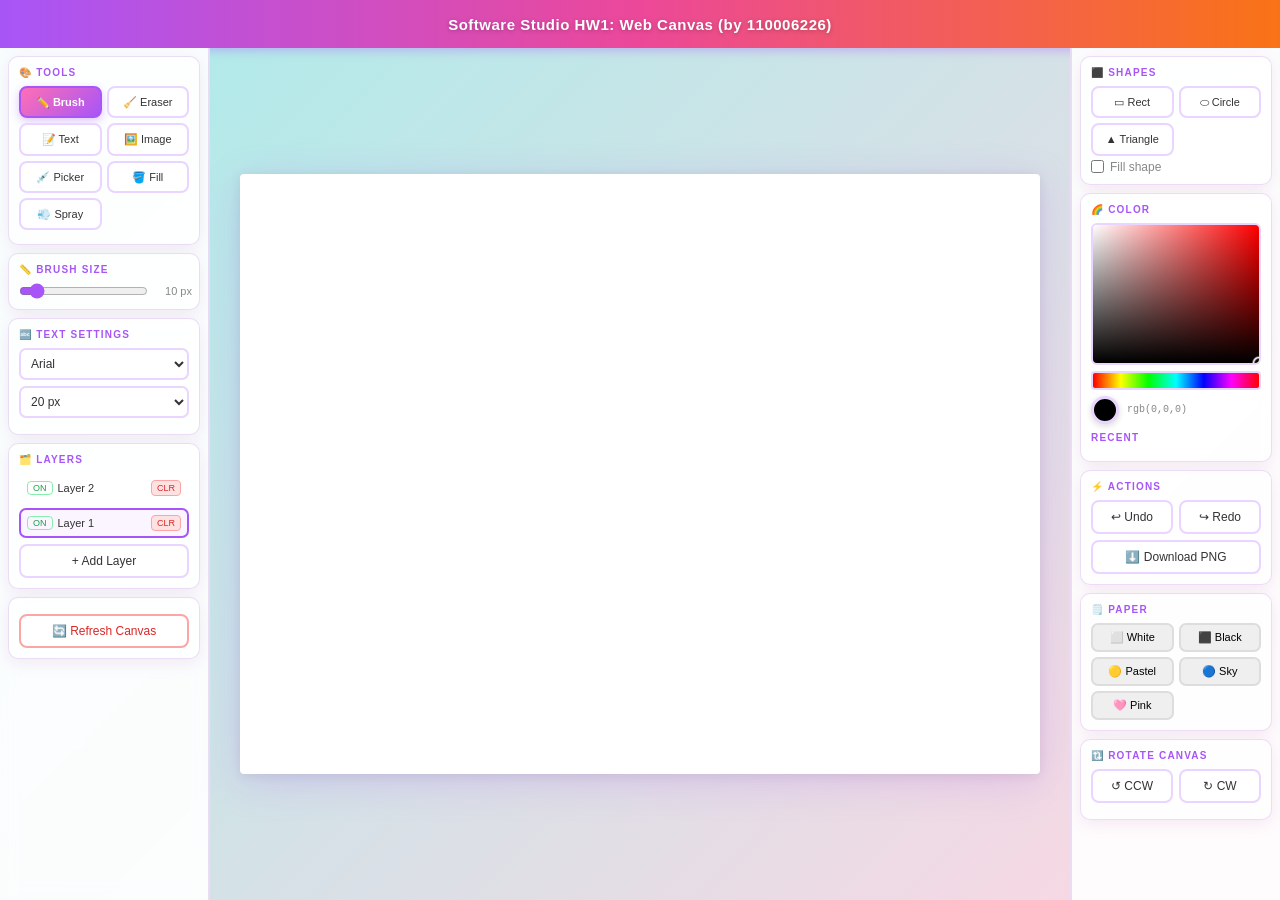
<file: index.html>
<!DOCTYPE html>
<html lang="en">
<head>
  <meta charset="UTF-8" />
  <meta name="viewport" content="width=device-width, initial-scale=1.0" />
  <title>Web Canvas – SW Studio HW1</title>
  <link rel="stylesheet" href="style.css" />
</head>
<body>

  <header id="topbar">
    <div id="topbar-title">Software Studio HW1: Web Canvas (by 110006226)</div>
  </header>

  <div id="app">

    <!-- LEFT PANEL -->
    <aside id="left-panel">

      <div class="panel-section">
        <div class="section-title">🎨 Tools</div>
        <div class="tool-grid">
          <button class="tool-btn active" data-tool="brush"      id="btn-brush">✏️ Brush</button>
          <button class="tool-btn"        data-tool="eraser"     id="btn-eraser">🧹 Eraser</button>
          <button class="tool-btn"        data-tool="text"       id="btn-text">📝 Text</button>
          <button class="tool-btn"        data-tool="image"      id="btn-image">🖼️ Image</button>
          <button class="tool-btn"        data-tool="eyedropper" id="btn-eyedropper">💉 Picker</button>
          <button class="tool-btn"        data-tool="bucket"     id="btn-bucket">🪣 Fill</button>
          <button class="tool-btn"        data-tool="spray"      id="btn-spray">💨 Spray</button>
        </div>
        <input type="file" id="image-file" accept="image/*" style="display:none" />
      </div>

      <div class="panel-section">
        <div class="section-title">📏 Brush Size</div>
        <div class="slider-row">
          <input type="range" id="brush-size" min="1" max="100" value="10" />
          <span id="size-label">10 px</span>
        </div>
      </div>

      <div class="panel-section">
        <div class="section-title">🔤 Text Settings</div>
        <select id="font-family">
          <option value="Arial">Arial</option>
          <option value="Georgia">Georgia</option>
          <option value="'Courier New'">Courier New</option>
          <option value="'Times New Roman'">Times New Roman</option>
          <option value="Verdana">Verdana</option>
        </select>
        <select id="font-size">
          <option value="12">12 px</option>
          <option value="16">16 px</option>
          <option value="20" selected>20 px</option>
          <option value="24">24 px</option>
          <option value="32">32 px</option>
          <option value="48">48 px</option>
          <option value="64">64 px</option>
        </select>
      </div>

      <div class="panel-section" id="layers-section">
        <div class="section-title">🗂️ Layers</div>
        <div id="layer-list"></div>
        <button id="add-layer-btn" class="wide-btn">+ Add Layer</button>
      </div>

      <div class="panel-section">
        <button id="refresh-btn" class="wide-btn danger-btn">🔄 Refresh Canvas</button>
      </div>

    </aside>

    <!-- CANVAS AREA -->
    <main id="canvas-area">
      <div id="canvas-container">
        <canvas id="preview-canvas"></canvas>
        <input id="text-input" type="text" placeholder="type here…"
               autocomplete="off" spellcheck="false" />
      </div>
    </main>

    <!-- RIGHT PANEL -->
    <aside id="right-panel">

      <div class="panel-section">
        <div class="section-title">⬛ Shapes</div>
        <div class="tool-grid">
          <button class="tool-btn" data-tool="rect"     id="btn-rect">▭ Rect</button>
          <button class="tool-btn" data-tool="circle"   id="btn-circle">⬭ Circle</button>
          <button class="tool-btn" data-tool="triangle" id="btn-triangle">▲ Triangle</button>
        </div>
        <label class="check-label">
          <input type="checkbox" id="shape-fill" /> Fill shape
        </label>
      </div>

      <div class="panel-section">
        <div class="section-title">🌈 Color</div>
        <canvas id="sv-canvas" width="180" height="150"></canvas>
        <canvas id="hue-canvas" width="180" height="16"></canvas>
        <div id="color-row">
          <div id="color-box"></div>
          <span id="color-label">rgb(0, 0, 0)</span>
        </div>
        <div class="section-title" style="margin-top:8px;">Recent</div>
        <div id="recent-swatches"></div>
      </div>

      <div class="panel-section">
        <div class="section-title">⚡ Actions</div>
        <div class="btn-row">
          <button id="undo-btn" class="half-btn">↩ Undo</button>
          <button id="redo-btn" class="half-btn">↪ Redo</button>
        </div>
        <button id="download-btn" class="wide-btn">⬇️ Download PNG</button>
      </div>

      <div class="panel-section">
        <div class="section-title">🗒️ Paper</div>
        <div class="template-grid">
          <button class="tpl-btn" data-bg="#ffffff">⬜ White</button>
          <button class="tpl-btn" data-bg="#1a1a1a">⬛ Black</button>
          <button class="tpl-btn" data-bg="#fffde7">🟡 Pastel</button>
          <button class="tpl-btn" data-bg="#e3f2fd">🔵 Sky</button>
          <button class="tpl-btn" data-bg="#fce4ec">🩷 Pink</button>
        </div>
      </div>

      <div class="panel-section">
        <div class="section-title">🔃 Rotate Canvas</div>
        <div class="btn-row">
          <button id="rotate-ccw-btn" class="half-btn">↺ CCW</button>
          <button id="rotate-cw-btn"  class="half-btn">↻ CW</button>
        </div>
      </div>

    </aside>
  </div>

  <!-- MOBILE BOTTOM TOOLBAR -->
  <div id="mobile-bar">
    <button class="mob-btn active" data-tool="brush">✏️</button>
    <button class="mob-btn" data-tool="eraser">🧹</button>
    <button class="mob-btn" data-tool="text">📝</button>
    <button class="mob-btn" data-tool="bucket">🪣</button>
    <button class="mob-btn" data-tool="spray">💨</button>
    <button class="mob-btn" data-tool="rect">▭</button>
    <button class="mob-btn" data-tool="circle">⬭</button>
    <button class="mob-btn" data-tool="triangle">▲</button>
    <button class="mob-btn" data-tool="eyedropper">💉</button>
    <div id="mob-color-swatch"></div>
    <button class="mob-btn" id="mob-undo">↩</button>
    <button class="mob-btn" id="mob-redo">↪</button>
    <button class="mob-btn" id="mob-download">⬇️</button>
  </div>

  <!-- Mobile color picker modal -->
  <div id="mob-color-modal">
    <div id="mob-color-inner">
      <div class="section-title">🌈 Color Picker</div>
      <canvas id="sv-canvas-mob" width="260" height="200"></canvas>
      <canvas id="hue-canvas-mob" width="260" height="20"></canvas>
      <div id="color-row-mob">
        <div id="color-box-mob"></div>
        <span id="color-label-mob">rgb(0,0,0)</span>
      </div>
      <div id="recent-swatches-mob"></div>
      <button id="mob-color-close" class="wide-btn" style="margin-top:10px;">✓ Close</button>
    </div>
  </div>

  <script src="app.js"></script>
</body>
</html>
</file>
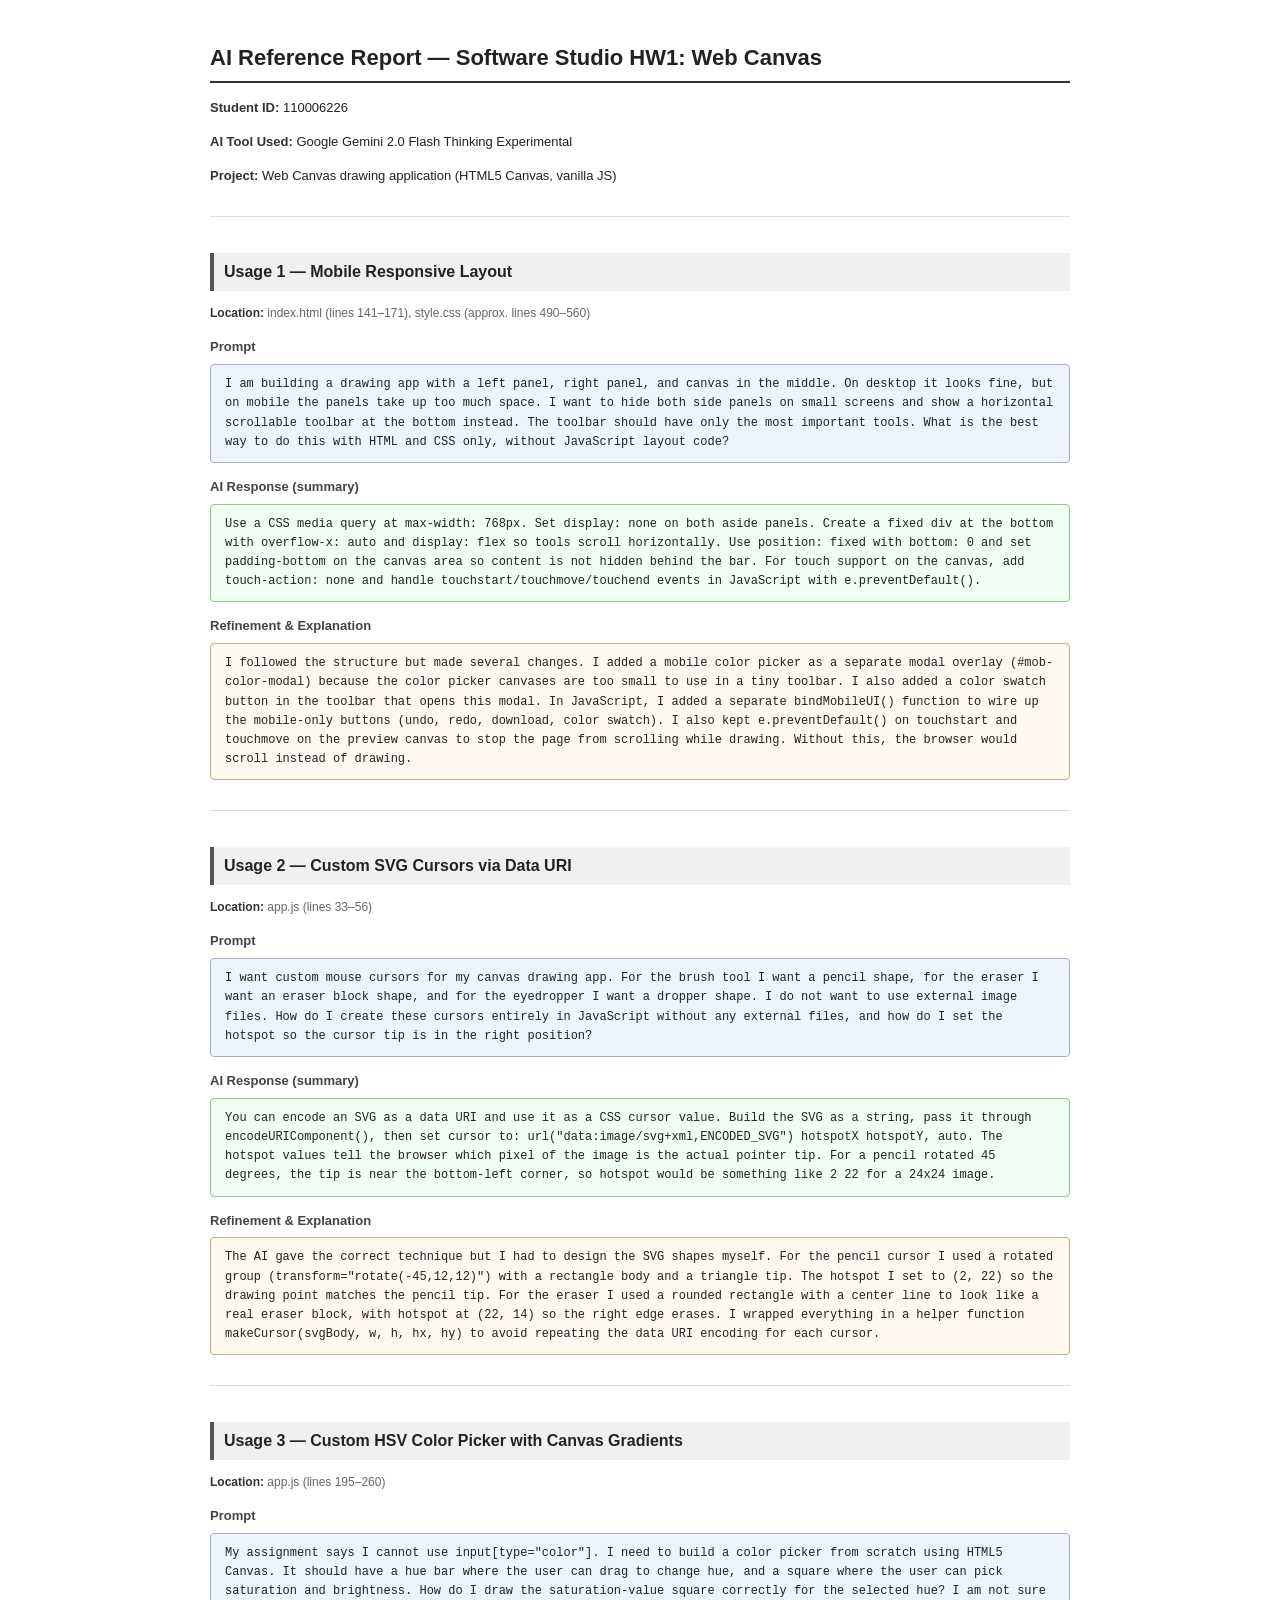
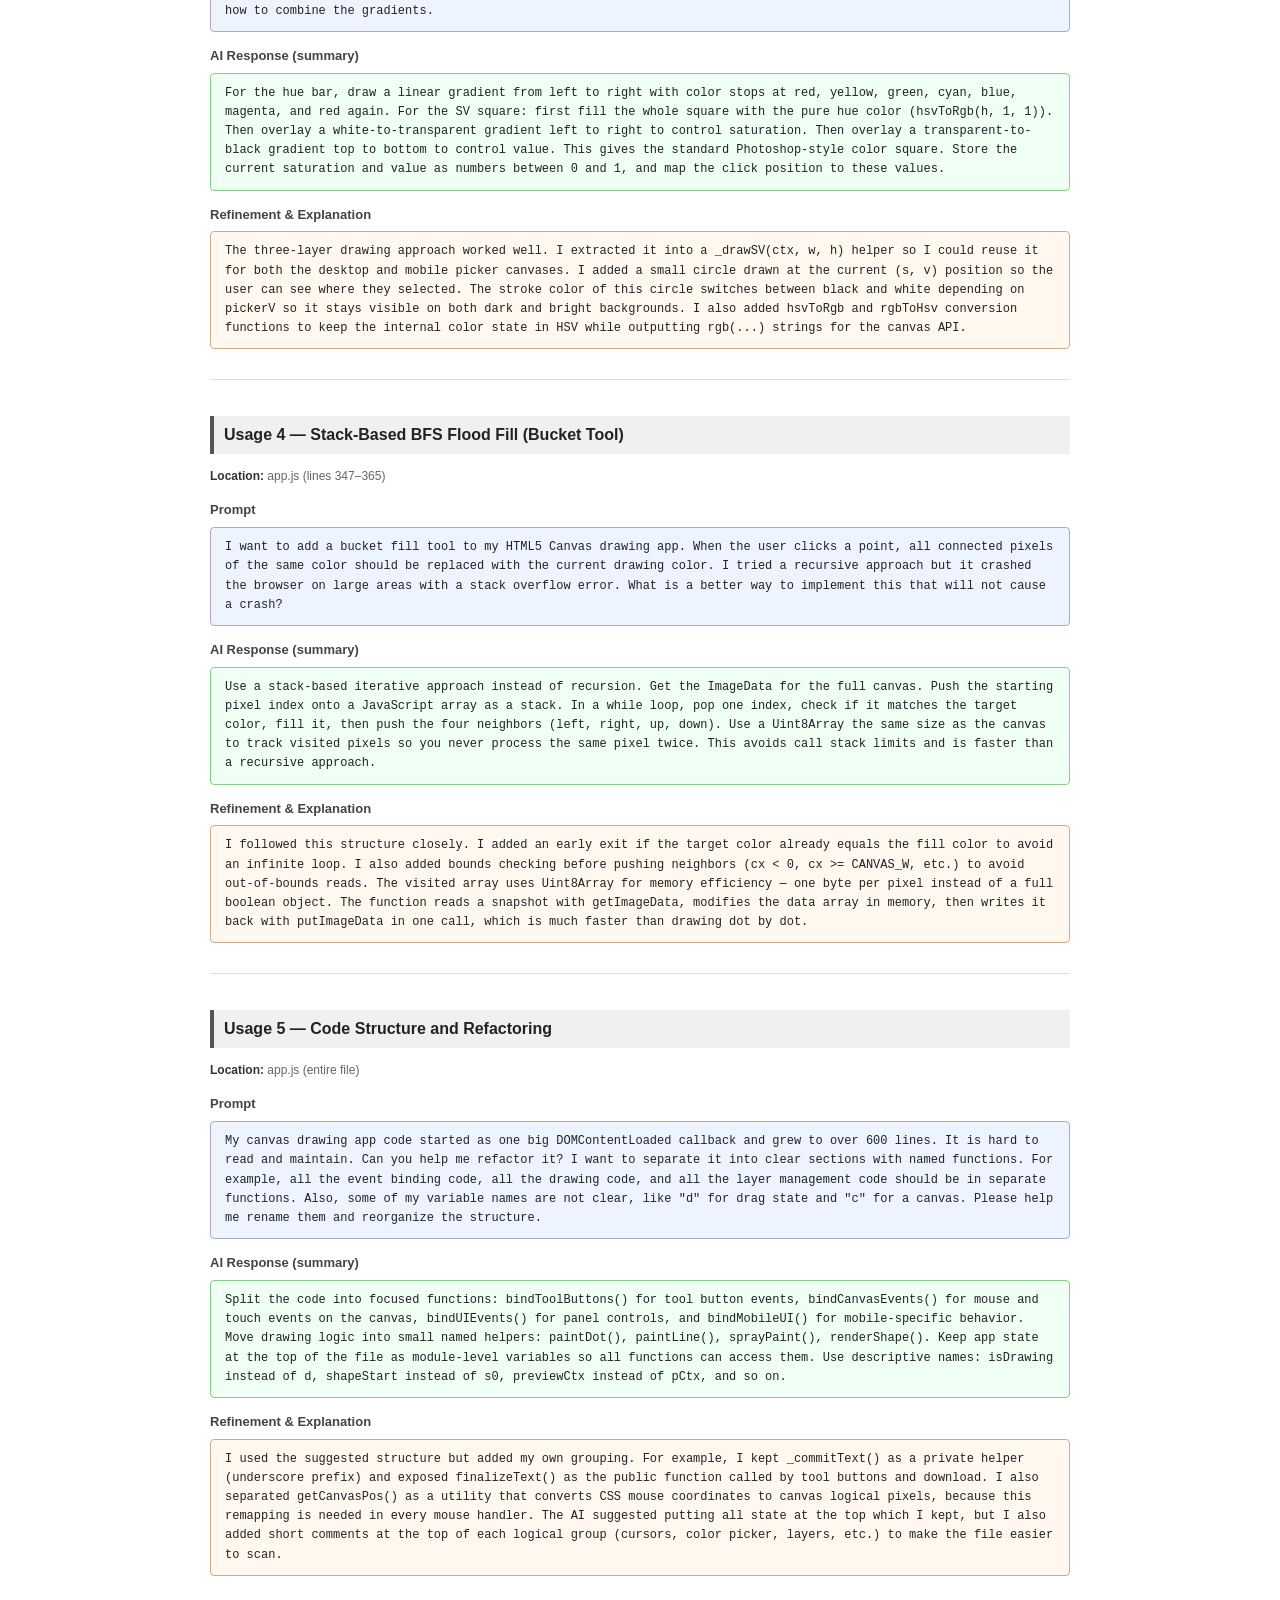
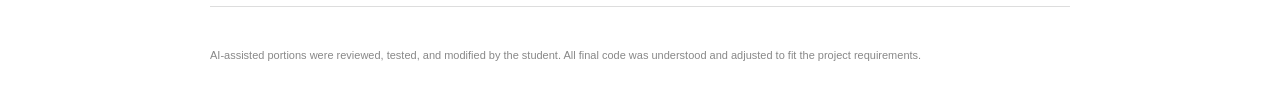
<file: AI_reference.html>
<!DOCTYPE html>
<html lang="en">
<head>
  <meta charset="UTF-8" />
  <title>AI Reference – SW Studio HW1</title>
  <style>
    body { font-family: Arial, sans-serif; font-size: 13px; line-height: 1.6; max-width: 860px; margin: 40px auto; color: #222; }
    h1 { font-size: 22px; border-bottom: 2px solid #333; padding-bottom: 6px; }
    h2 { font-size: 16px; margin-top: 36px; background: #f0f0f0; padding: 6px 10px; border-left: 4px solid #555; }
    h3 { font-size: 13px; margin: 14px 0 4px; color: #444; }
    .label { font-weight: bold; color: #333; }
    .box { background: #fafafa; border: 1px solid #ddd; border-radius: 4px; padding: 10px 14px; margin: 6px 0; white-space: pre-wrap; font-family: 'Courier New', monospace; font-size: 12px; }
    .prompt-box { background: #eef4ff; border-color: #aac; }
    .response-box { background: #f0fff4; border-color: #8c8; }
    .refined-box { background: #fff8ee; border-color: #ca8; }
    .meta { color: #666; font-size: 12px; margin-bottom: 4px; }
    hr { border: none; border-top: 1px solid #ddd; margin: 30px 0; }
    @media print { body { margin: 20px; } }
  </style>
</head>
<body>

<h1>AI Reference Report — Software Studio HW1: Web Canvas</h1>
<p><span class="label">Student ID:</span> 110006226</p>
<p><span class="label">AI Tool Used:</span> Google Gemini 2.0 Flash Thinking Experimental</p>
<p><span class="label">Project:</span> Web Canvas drawing application (HTML5 Canvas, vanilla JS)</p>

<hr>

<!-- ======================================================= -->
<h2>Usage 1 — Mobile Responsive Layout</h2>

<p class="meta"><span class="label">Location:</span> index.html (lines 141–171), style.css (approx. lines 490–560)</p>

<h3>Prompt</h3>
<div class="box prompt-box">I am building a drawing app with a left panel, right panel, and canvas in the middle. On desktop it looks fine, but on mobile the panels take up too much space. I want to hide both side panels on small screens and show a horizontal scrollable toolbar at the bottom instead. The toolbar should have only the most important tools. What is the best way to do this with HTML and CSS only, without JavaScript layout code?</div>

<h3>AI Response (summary)</h3>
<div class="box response-box">Use a CSS media query at max-width: 768px. Set display: none on both aside panels. Create a fixed div at the bottom with overflow-x: auto and display: flex so tools scroll horizontally. Use position: fixed with bottom: 0 and set padding-bottom on the canvas area so content is not hidden behind the bar. For touch support on the canvas, add touch-action: none and handle touchstart/touchmove/touchend events in JavaScript with e.preventDefault().</div>

<h3>Refinement &amp; Explanation</h3>
<div class="box refined-box">I followed the structure but made several changes. I added a mobile color picker as a separate modal overlay (#mob-color-modal) because the color picker canvases are too small to use in a tiny toolbar. I also added a color swatch button in the toolbar that opens this modal. In JavaScript, I added a separate bindMobileUI() function to wire up the mobile-only buttons (undo, redo, download, color swatch). I also kept e.preventDefault() on touchstart and touchmove on the preview canvas to stop the page from scrolling while drawing. Without this, the browser would scroll instead of drawing.</div>

<hr>

<!-- ======================================================= -->
<h2>Usage 2 — Custom SVG Cursors via Data URI</h2>

<p class="meta"><span class="label">Location:</span> app.js (lines 33–56)</p>

<h3>Prompt</h3>
<div class="box prompt-box">I want custom mouse cursors for my canvas drawing app. For the brush tool I want a pencil shape, for the eraser I want an eraser block shape, and for the eyedropper I want a dropper shape. I do not want to use external image files. How do I create these cursors entirely in JavaScript without any external files, and how do I set the hotspot so the cursor tip is in the right position?</div>

<h3>AI Response (summary)</h3>
<div class="box response-box">You can encode an SVG as a data URI and use it as a CSS cursor value. Build the SVG as a string, pass it through encodeURIComponent(), then set cursor to: url("data:image/svg+xml,ENCODED_SVG") hotspotX hotspotY, auto. The hotspot values tell the browser which pixel of the image is the actual pointer tip. For a pencil rotated 45 degrees, the tip is near the bottom-left corner, so hotspot would be something like 2 22 for a 24x24 image.</div>

<h3>Refinement &amp; Explanation</h3>
<div class="box refined-box">The AI gave the correct technique but I had to design the SVG shapes myself. For the pencil cursor I used a rotated group (transform="rotate(-45,12,12)") with a rectangle body and a triangle tip. The hotspot I set to (2, 22) so the drawing point matches the pencil tip. For the eraser I used a rounded rectangle with a center line to look like a real eraser block, with hotspot at (22, 14) so the right edge erases. I wrapped everything in a helper function makeCursor(svgBody, w, h, hx, hy) to avoid repeating the data URI encoding for each cursor.</div>

<hr>

<!-- ======================================================= -->
<h2>Usage 3 — Custom HSV Color Picker with Canvas Gradients</h2>

<p class="meta"><span class="label">Location:</span> app.js (lines 195–260)</p>

<h3>Prompt</h3>
<div class="box prompt-box">My assignment says I cannot use input[type="color"]. I need to build a color picker from scratch using HTML5 Canvas. It should have a hue bar where the user can drag to change hue, and a square where the user can pick saturation and brightness. How do I draw the saturation-value square correctly for the selected hue? I am not sure how to combine the gradients.</div>

<h3>AI Response (summary)</h3>
<div class="box response-box">For the hue bar, draw a linear gradient from left to right with color stops at red, yellow, green, cyan, blue, magenta, and red again. For the SV square: first fill the whole square with the pure hue color (hsvToRgb(h, 1, 1)). Then overlay a white-to-transparent gradient left to right to control saturation. Then overlay a transparent-to-black gradient top to bottom to control value. This gives the standard Photoshop-style color square. Store the current saturation and value as numbers between 0 and 1, and map the click position to these values.</div>

<h3>Refinement &amp; Explanation</h3>
<div class="box refined-box">The three-layer drawing approach worked well. I extracted it into a _drawSV(ctx, w, h) helper so I could reuse it for both the desktop and mobile picker canvases. I added a small circle drawn at the current (s, v) position so the user can see where they selected. The stroke color of this circle switches between black and white depending on pickerV so it stays visible on both dark and bright backgrounds. I also added hsvToRgb and rgbToHsv conversion functions to keep the internal color state in HSV while outputting rgb(...) strings for the canvas API.</div>

<hr>

<!-- ======================================================= -->
<h2>Usage 4 — Stack-Based BFS Flood Fill (Bucket Tool)</h2>

<p class="meta"><span class="label">Location:</span> app.js (lines 347–365)</p>

<h3>Prompt</h3>
<div class="box prompt-box">I want to add a bucket fill tool to my HTML5 Canvas drawing app. When the user clicks a point, all connected pixels of the same color should be replaced with the current drawing color. I tried a recursive approach but it crashed the browser on large areas with a stack overflow error. What is a better way to implement this that will not cause a crash?</div>

<h3>AI Response (summary)</h3>
<div class="box response-box">Use a stack-based iterative approach instead of recursion. Get the ImageData for the full canvas. Push the starting pixel index onto a JavaScript array as a stack. In a while loop, pop one index, check if it matches the target color, fill it, then push the four neighbors (left, right, up, down). Use a Uint8Array the same size as the canvas to track visited pixels so you never process the same pixel twice. This avoids call stack limits and is faster than a recursive approach.</div>

<h3>Refinement &amp; Explanation</h3>
<div class="box refined-box">I followed this structure closely. I added an early exit if the target color already equals the fill color to avoid an infinite loop. I also added bounds checking before pushing neighbors (cx &lt; 0, cx &gt;= CANVAS_W, etc.) to avoid out-of-bounds reads. The visited array uses Uint8Array for memory efficiency — one byte per pixel instead of a full boolean object. The function reads a snapshot with getImageData, modifies the data array in memory, then writes it back with putImageData in one call, which is much faster than drawing dot by dot.</div>

<hr>

<!-- ======================================================= -->
<h2>Usage 5 — Code Structure and Refactoring</h2>

<p class="meta"><span class="label">Location:</span> app.js (entire file)</p>

<h3>Prompt</h3>
<div class="box prompt-box">My canvas drawing app code started as one big DOMContentLoaded callback and grew to over 600 lines. It is hard to read and maintain. Can you help me refactor it? I want to separate it into clear sections with named functions. For example, all the event binding code, all the drawing code, and all the layer management code should be in separate functions. Also, some of my variable names are not clear, like "d" for drag state and "c" for a canvas. Please help me rename them and reorganize the structure.</div>

<h3>AI Response (summary)</h3>
<div class="box response-box">Split the code into focused functions: bindToolButtons() for tool button events, bindCanvasEvents() for mouse and touch events on the canvas, bindUIEvents() for panel controls, and bindMobileUI() for mobile-specific behavior. Move drawing logic into small named helpers: paintDot(), paintLine(), sprayPaint(), renderShape(). Keep app state at the top of the file as module-level variables so all functions can access them. Use descriptive names: isDrawing instead of d, shapeStart instead of s0, previewCtx instead of pCtx, and so on.</div>

<h3>Refinement &amp; Explanation</h3>
<div class="box refined-box">I used the suggested structure but added my own grouping. For example, I kept _commitText() as a private helper (underscore prefix) and exposed finalizeText() as the public function called by tool buttons and download. I also separated getCanvasPos() as a utility that converts CSS mouse coordinates to canvas logical pixels, because this remapping is needed in every mouse handler. The AI suggested putting all state at the top which I kept, but I also added short comments at the top of each logical group (cursors, color picker, layers, etc.) to make the file easier to scan.</div>

<hr>
<p style="font-size:11px; color:#888; margin-top:40px;">
  AI-assisted portions were reviewed, tested, and modified by the student. All final code was understood and adjusted to fit the project requirements.
</p>

</body>
</html>
</file>
<file: style.css>
/* =====================================================
   CSS custom properties – bright, kid-friendly palette
   ===================================================== */
:root {
  --bg-grad-a: #a8edea;
  --bg-grad-b: #fed6e3;
  --panel-bg:  rgba(255,255,255,0.92);
  --panel-shadow: 0 4px 16px rgba(180,120,180,0.15);
  --section-bg: rgba(255,255,255,0.7);
  --border:    rgba(180,120,220,0.25);
  --accent:    #ff6fb4;
  --accent2:   #4ecdc4;
  --accent3:   #ffe66d;
  --btn-active-bg: linear-gradient(135deg,#ff6fb4,#a855f7);
  --text:      #333;
  --text-muted:#888;
  --radius:    10px;
  --header-h:  48px;
  --mob-bar-h: 60px;
}

/* =====================================================
   Reset & base
   ===================================================== */
*, *::before, *::after { box-sizing: border-box; margin:0; padding:0; }

body {
  font-family: 'Segoe UI', Arial, sans-serif;
  font-size: 13px;
  background: linear-gradient(135deg, var(--bg-grad-a), var(--bg-grad-b));
  background-attachment: fixed;
  color: var(--text);
  height: 100vh;
  overflow: hidden;
}

/* =====================================================
   Top header – centered title
   ===================================================== */
#topbar {
  height: var(--header-h);
  background: linear-gradient(90deg,#a855f7,#ec4899,#f97316);
  display: flex;
  align-items: center;
  justify-content: center;
  padding: 0 16px;
  flex-shrink: 0;
  box-shadow: 0 2px 10px rgba(168,85,247,0.4);
}

#topbar-title {
  font-size: 15px;
  font-weight: 700;
  color: #fff;
  letter-spacing: 0.5px;
  text-shadow: 0 1px 4px rgba(0,0,0,0.25);
  text-align: center;
}

/* =====================================================
   App 3-column layout
   ===================================================== */
#app {
  display: flex;
  height: calc(100vh - var(--header-h));
}

/* =====================================================
   Side panels
   ===================================================== */
#left-panel,
#right-panel {
  width: 210px;
  flex-shrink: 0;
  background: var(--panel-bg);
  backdrop-filter: blur(8px);
  overflow-y: auto;
  overflow-x: hidden;
  padding: 8px;
}

#left-panel  { border-right: 2px solid var(--border); }
#right-panel { border-left:  2px solid var(--border); }

/* Slim colourful scrollbar */
#left-panel::-webkit-scrollbar,
#right-panel::-webkit-scrollbar { width: 4px; }
#left-panel::-webkit-scrollbar-thumb,
#right-panel::-webkit-scrollbar-thumb { background: #d8b4fe; border-radius: 2px; }

/* =====================================================
   Panel sections
   ===================================================== */
.panel-section {
  background: var(--section-bg);
  border-radius: var(--radius);
  padding: 10px;
  margin-bottom: 8px;
  border: 1px solid var(--border);
  box-shadow: var(--panel-shadow);
}

.section-title {
  font-size: 10px;
  font-weight: 700;
  text-transform: uppercase;
  letter-spacing: 1.2px;
  color: #a855f7;
  margin-bottom: 8px;
}

/* =====================================================
   Tool buttons – 2-column grid, bright colours
   ===================================================== */
.tool-grid {
  display: grid;
  grid-template-columns: 1fr 1fr;
  gap: 5px;
  margin-bottom: 4px;
}

.tool-btn {
  background: #fff;
  color: var(--text);
  border: 2px solid #e9d5ff;
  border-radius: 8px;
  padding: 7px 4px;
  font-size: 11px;
  cursor: pointer;
  transition: all 0.14s;
  text-align: center;
  font-family: inherit;
  line-height: 1.3;
}

.tool-btn:hover {
  background: #f5e8ff;
  border-color: #a855f7;
  transform: translateY(-1px);
  box-shadow: 0 3px 8px rgba(168,85,247,0.2);
}

/* Active/selected tool gets a gradient badge */
.tool-btn.active {
  background: linear-gradient(135deg,#ff6fb4,#a855f7);
  border-color: #a855f7;
  color: #fff;
  font-weight: 700;
  box-shadow: 0 3px 10px rgba(168,85,247,0.35);
}

.tool-btn:active { transform: scale(0.96); }

/* =====================================================
   Wide / half / template buttons
   ===================================================== */
.wide-btn {
  display: block;
  width: 100%;
  padding: 8px;
  margin-top: 6px;
  background: #fff;
  color: var(--text);
  border: 2px solid #e9d5ff;
  border-radius: 8px;
  font-size: 12px;
  cursor: pointer;
  transition: all 0.14s;
  font-family: inherit;
  text-align: center;
}

.wide-btn:hover {
  background: #f5e8ff;
  border-color: #a855f7;
  box-shadow: 0 2px 8px rgba(168,85,247,0.2);
}

.danger-btn { border-color: #fca5a5; color: #dc2626; }
.danger-btn:hover { background: #fee2e2; }

.btn-row { display: flex; gap: 6px; margin-bottom: 6px; }

.half-btn {
  flex: 1;
  padding: 8px;
  background: #fff;
  color: var(--text);
  border: 2px solid #e9d5ff;
  border-radius: 8px;
  font-size: 12px;
  cursor: pointer;
  transition: all 0.14s;
  font-family: inherit;
}

.half-btn:hover {
  background: #f5e8ff;
  border-color: #a855f7;
}

/* Paper template grid */
.template-grid {
  display: grid;
  grid-template-columns: 1fr 1fr;
  gap: 5px;
}

.tpl-btn {
  padding: 6px 4px;
  border-radius: 7px;
  border: 2px solid #ddd;
  font-size: 11px;
  cursor: pointer;
  transition: all 0.14s;
  font-family: inherit;
  text-align: center;
}

.tpl-btn:hover { box-shadow: 0 2px 8px rgba(0,0,0,0.15); transform: translateY(-1px); }

/* Canvas size inputs */
.dim-row {
  display: flex;
  gap: 8px;
  margin-bottom: 4px;
}

.dim-row label {
  flex: 1;
  font-size: 11px;
  color: var(--text-muted);
  display: flex;
  flex-direction: column;
  gap: 3px;
}

.dim-row input[type="number"] {
  width: 100%;
  padding: 5px;
  border: 2px solid #e9d5ff;
  border-radius: 6px;
  font-size: 12px;
  text-align: center;
  background: #fff;
  color: var(--text);
}

.dim-row input[type="number"]:focus {
  outline: none;
  border-color: #a855f7;
}

/* =====================================================
   Brush size slider
   ===================================================== */
.slider-row { display: flex; align-items: center; gap: 8px; }
.slider-row input[type="range"] { flex: 1; accent-color: #a855f7; cursor: pointer; }
#size-label { font-size: 11px; color: var(--text-muted); min-width: 36px; text-align: right; }

/* =====================================================
   Select dropdowns
   ===================================================== */
select {
  display: block;
  width: 100%;
  background: #fff;
  color: var(--text);
  border: 2px solid #e9d5ff;
  border-radius: 7px;
  padding: 6px;
  font-size: 12px;
  margin-bottom: 6px;
  cursor: pointer;
  font-family: inherit;
}

select:focus { outline: none; border-color: #a855f7; }

/* =====================================================
   Shape fill checkbox
   ===================================================== */
.check-label {
  display: flex;
  align-items: center;
  gap: 6px;
  font-size: 12px;
  color: var(--text-muted);
  cursor: pointer;
  margin-top: 3px;
}

.check-label input { accent-color: #a855f7; cursor: pointer; }

/* =====================================================
   Layer list
   ===================================================== */
#layer-list {
  display: flex;
  flex-direction: column;
  gap: 5px;
  margin-bottom: 6px;
  max-height: 200px;
  overflow-y: auto;
}

.layer-item {
  display: flex;
  align-items: center;
  gap: 5px;
  background: #fff;
  border-radius: 7px;
  padding: 5px 6px;
  border: 2px solid transparent;
  cursor: pointer;
  transition: all 0.12s;
}

.layer-item:hover { border-color: #d8b4fe; }

.layer-item.active-layer {
  border-color: #a855f7;
  background: #faf5ff;
}

.layer-vis-btn {
  background: none;
  border: 1px solid #e9d5ff;
  border-radius: 4px;
  cursor: pointer;
  font-size: 9px;
  padding: 1px 5px;
  flex-shrink: 0;
  transition: background 0.1s;
}

.layer-vis-btn.vis-on  { color: #16a34a; border-color: #86efac; }
.layer-vis-btn.vis-off { color: #9ca3af; }

.layer-name {
  flex: 1;
  font-size: 11px;
  overflow: hidden;
  text-overflow: ellipsis;
  white-space: nowrap;
  color: var(--text);
}

.layer-clr-btn {
  background: #fee2e2;
  border: 1px solid #fca5a5;
  border-radius: 4px;
  color: #dc2626;
  font-size: 9px;
  padding: 2px 5px;
  cursor: pointer;
  flex-shrink: 0;
}

.layer-clr-btn:hover { background: #fecaca; }

/* =====================================================
   HSV color picker canvases
   ===================================================== */
#sv-canvas {
  display: block;
  border-radius: 6px;
  margin-bottom: 6px;
  border: 2px solid #e9d5ff;
  cursor: crosshair;
  width: 100%;   /* CSS width – fills panel */
  height: auto;  /* auto height keeps pixel ratio */
  max-width: 180px;
}

#hue-canvas {
  display: block;
  border-radius: 4px;
  margin-bottom: 6px;
  border: 2px solid #e9d5ff;
  cursor: crosshair;
  width: 100%;
  max-width: 180px;
}

#color-row {
  display: flex;
  align-items: center;
  gap: 8px;
  margin-top: 2px;
}

#color-box {
  width: 28px; height: 28px;
  border-radius: 50%;
  border: 3px solid #e9d5ff;
  flex-shrink: 0;
  background: #000;
  box-shadow: 0 2px 6px rgba(0,0,0,0.15);
  cursor: pointer;
}

#color-label {
  font-size: 10px;
  color: var(--text-muted);
  font-family: 'Courier New', monospace;
}

/* Recent color swatches */
#recent-swatches,
#recent-swatches-mob {
  display: flex;
  flex-wrap: wrap;
  gap: 5px;
  margin-top: 4px;
}

.color-swatch {
  width: 22px; height: 22px;
  border-radius: 50%;
  border: 2px solid #e9d5ff;
  cursor: pointer;
  transition: transform 0.1s, box-shadow 0.1s;
  flex-shrink: 0;
}

.color-swatch:hover {
  transform: scale(1.2);
  box-shadow: 0 2px 8px rgba(0,0,0,0.2);
}

/* =====================================================
   Canvas area – centers the drawing canvas
   ===================================================== */
#canvas-area {
  flex: 1;
  display: flex;
  justify-content: center;
  align-items: center;
  padding: 16px;
  overflow: hidden;
  min-width: 0;
}

/* The container auto-scales via aspect-ratio + max-width.
   All layer canvases fill it with CSS width/height 100%. */
#canvas-container {
  position: relative;
  max-width: 800px;
  width: 100%;
  aspect-ratio: 4/3;       /* updated by JS when canvas is resized */
  background: #fff;
  box-shadow: 0 8px 40px rgba(168,85,247,0.2), 0 2px 12px rgba(0,0,0,0.08);
  border-radius: 4px;
  overflow: hidden;
}

/* Every canvas (layer + preview + text) fills the container */
#canvas-container canvas {
  position: absolute;
  top: 0; left: 0;
  width: 100%; height: 100%;
}

/* Preview canvas on top; intercepts all mouse events */
#preview-canvas { z-index: 100; }

/* =====================================================
   Text input overlay
   ===================================================== */
#text-input {
  position: absolute;
  display: none;
  background: rgba(255,255,255,0.15);
  border: 2px dashed rgba(168,85,247,0.85);
  border-radius: 3px;
  outline: none;
  padding: 2px 6px;
  min-width: 80px;
  z-index: 200;
  /* color set dynamically from JS to match brush color */
  text-shadow: 0 0 3px rgba(255,255,255,0.8);
}

#text-input::placeholder {
  color: rgba(168,85,247,0.5);
  font-style: italic;
}

/* =====================================================
   Custom SVG cursors (set via JS)
   ===================================================== */

/* =====================================================
   Mobile bottom toolbar (hidden on desktop)
   ===================================================== */
#mobile-bar {
  display: none;  /* shown via media query */
  position: fixed;
  bottom: 0; left: 0; right: 0;
  height: var(--mob-bar-h);
  background: rgba(255,255,255,0.97);
  backdrop-filter: blur(8px);
  border-top: 2px solid #e9d5ff;
  padding: 6px 8px;
  gap: 6px;
  overflow-x: auto;
  align-items: center;
  z-index: 500;
  box-shadow: 0 -4px 20px rgba(168,85,247,0.15);
}

.mob-btn {
  flex-shrink: 0;
  width: 42px; height: 42px;
  background: #fff;
  border: 2px solid #e9d5ff;
  border-radius: 10px;
  font-size: 18px;
  cursor: pointer;
  display: flex;
  align-items: center;
  justify-content: center;
  transition: all 0.12s;
}

.mob-btn:hover, .mob-btn.active {
  background: linear-gradient(135deg,#ff6fb4,#a855f7);
  border-color: #a855f7;
  box-shadow: 0 2px 8px rgba(168,85,247,0.35);
}

#mob-color-swatch {
  flex-shrink: 0;
  width: 32px; height: 32px;
  border-radius: 50%;
  border: 3px solid #e9d5ff;
  cursor: pointer;
  background: #000;
  transition: transform 0.1s;
}

#mob-color-swatch:hover { transform: scale(1.15); }

/* =====================================================
   Mobile color picker modal
   ===================================================== */
#mob-color-modal {
  display: none;
  position: fixed;
  inset: 0;
  background: rgba(0,0,0,0.5);
  z-index: 600;
  justify-content: center;
  align-items: center;
}

/* shown via JS: display:flex */

#mob-color-inner {
  background: #fff;
  border-radius: 16px;
  padding: 16px;
  max-width: 300px;
  width: 90%;
  box-shadow: 0 8px 40px rgba(0,0,0,0.3);
}

#sv-canvas-mob, #hue-canvas-mob {
  display: block;
  border-radius: 6px;
  margin-bottom: 8px;
  border: 2px solid #e9d5ff;
  cursor: crosshair;
  width: 100%;
}

#color-row-mob {
  display: flex;
  align-items: center;
  gap: 8px;
  margin-bottom: 8px;
}

#color-box-mob {
  width: 28px; height: 28px;
  border-radius: 50%;
  border: 3px solid #e9d5ff;
  background: #000;
  flex-shrink: 0;
}

#color-label-mob {
  font-size: 11px;
  color: var(--text-muted);
  font-family: 'Courier New', monospace;
}

/* =====================================================
   RESPONSIVE – mobile layout
   ===================================================== */
@media (max-width: 768px) {
  body { overflow-y: hidden; }

  #app {
    height: calc(100vh - var(--header-h) - var(--mob-bar-h));
  }

  /* Hide side panels; tools are in the mobile bar */
  #left-panel, #right-panel { display: none; }

  /* Canvas area fills everything */
  #canvas-area {
    flex: 1;
    padding: 8px;
  }

  /* Canvas container scales to fit the available space */
  #canvas-container {
    max-width: 100%;
  }

  /* Show mobile bottom toolbar */
  #mobile-bar { display: flex; }
}

@media (max-width: 480px) {
  #topbar-title { font-size: 12px; }
}
</file>
